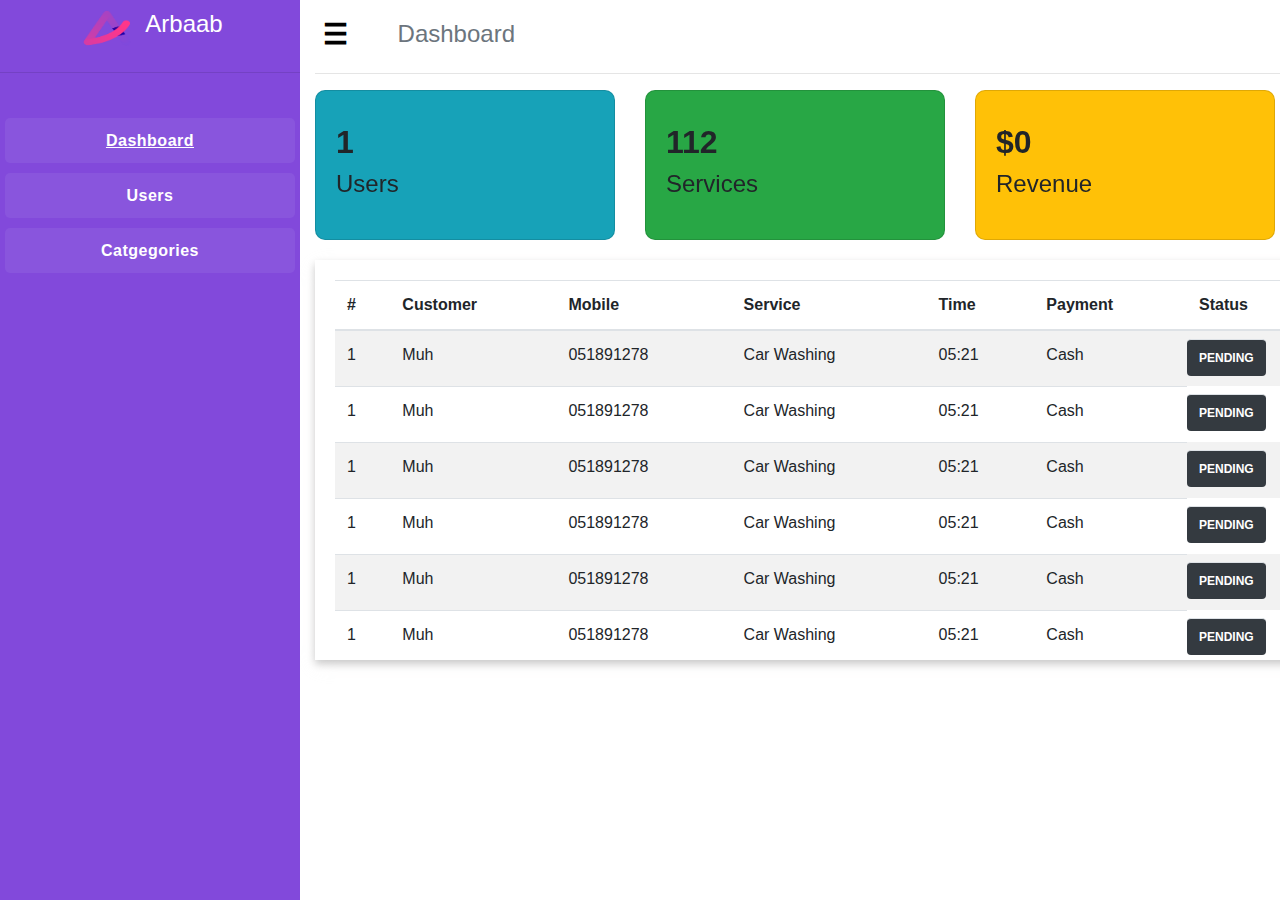
<file: index.html>
<!DOCTYPE html>
<html lang="en">
<head>
    <meta charset="UTF-8">
    <meta http-equiv="X-UA-Compatible" content="IE=edge">
    <meta name="viewport" content="width=device-width, initial-scale=1.0">
    <title>Dashboard</title>
    <link rel="stylesheet" href="./assets/css/bootrstrap.min.css"/>
    <link rel="stylesheet" href="./assets/css/style.css" />
</head>
<body>
    
    <div class="wrapper">
        <div class="sidebar" id="sidebar" data-visible="false" style="overflow-y: auto;">
            <div class="sidebar-header">
                <img src="./assets/images/icon.png" class="logo"/>
                <h4>Arbaab</h4>
            </div>
            <hr class="">
            <div class="menus mt-4">
                <ul class="navbar-nav" id="main-navigation" style="list-style-type:none;">
                    <li class="nav-item lists">
                        <a href="#" class="nav-link active">Dashboard</a>
                    </li>
                    <li class="nav-item lists">
                        <a href="users.html" class="nav-link">Users</a>
                       
                    </li>
                  
                    <li class="nav-item lists">
                        <a href="categories.html" class="nav-link">Catgegories</a>
                    </li>
                </ul>
            </div>
        </div>
        <div class="second-row" id="main-content">
            <div class="second-row-header">
                <div class="frist-col">
                    <button id="menu-icon" class=" p-2 pt-0 m-0" aria-controls="main-navigation" aria-expanded="false">
                        ☰
                    </button>
                    <h4 class="text-muted">Dashboard</h4>
                </div>
                <!-- <button class="logout-icon">«</button> -->
                <svg xmlns="http://www.w3.org/2000/svg" class="h-6 w-6 logout-icon" fill="none" viewBox="0 0 24 24" stroke="currentColor" stroke-width="2">
                    <path stroke-linecap="round" stroke-linejoin="round" d="M17 16l4-4m0 0l-4-4m4 4H7m6 4v1a3 3 0 01-3 3H6a3 3 0 01-3-3V7a3 3 0 013-3h4a3 3 0 013 3v1" 
                    id="btn-logout"/>
                  </svg>
            </div>
            <hr>
            <div class="cards">
                <div class="card card-1">
                    <h2 class="font-weight-bold">1</h2>
                    <h4>Users</h4>
                </div>
                <div class="card card-2">
                    <h2 class="font-weight-bold">112</h2>
                    <h4>Services</h4>
                </div>
                <div class="card card-3">
                    <h2 class="font-weight-bold">$0</h2>
                    <h4>Revenue</h4>
                </div>
                <div class="card card-4">
                    <h2 class="font-weight-bold">1</h2>
                    <h4>Total Bookings</h4>
                </div>
            </div>
            <div class="table-wrapper">
                <table class="table table-striped">
                    <thead>
                      <tr>
                        <th>#</th>
                        <th>Customer</th>
                        <th>Mobile</th>
                        <th>Service</th>
                        <th>Time</th>
                        <th>Payment</th>
                        <th>Status</th>
                        <th>Actions</th>
                      </tr>
                    </thead>


                    <tbody>
                      <tr>
                        <td>1</td>
                        <td>Muh</td>
                        <td>051891278</td>
                        <td>Car Washing</td>
                        <td>05:21</td>
                        <td>Cash</td>
                        <td class="badge bg-dark text-white mt-2">PENDING</td>
                        <td><button class="btn btn-primary btn-sm">Edit</button>
                        <button class="btn btn-danger btn-sm">Delete</button></td>
                      </tr>
                      <tr>
                        <td>1</td>
                        <td>Muh</td>
                        <td>051891278</td>
                        <td>Car Washing</td>
                        <td>05:21</td>
                        <td>Cash</td>
                        <td class="badge bg-dark text-white mt-2">PENDING</td>
                        <td><button class="btn btn-primary btn-sm">Edit</button>
                        <button class="btn btn-danger btn-sm">Delete</button></td>
                      </tr>
                      <tr>
                        <td>1</td>
                        <td>Muh</td>
                        <td>051891278</td>
                        <td>Car Washing</td>
                        <td>05:21</td>
                        <td>Cash</td>
                        <td class="badge bg-dark text-white mt-2">PENDING</td>
                        <td><button class="btn btn-primary btn-sm">Edit</button>
                        <button class="btn btn-danger btn-sm">Delete</button></td>
                      </tr>
                      <tr>
                        <td>1</td>
                        <td>Muh</td>
                        <td>051891278</td>
                        <td>Car Washing</td>
                        <td>05:21</td>
                        <td>Cash</td>
                        <td class="badge bg-dark text-white mt-2">PENDING</td>
                        <td><button class="btn btn-primary btn-sm">Edit</button>
                        <button class="btn btn-danger btn-sm">Delete</button></td>
                      </tr>
                      <tr>
                        <td>1</td>
                        <td>Muh</td>
                        <td>051891278</td>
                        <td>Car Washing</td>
                        <td>05:21</td>
                        <td>Cash</td>
                        <td class="badge bg-dark text-white mt-2">PENDING</td>
                        <td><button class="btn btn-primary btn-sm">Edit</button>
                        <button class="btn btn-danger btn-sm">Delete</button></td>
                      </tr>
                      <tr>
                        <td>1</td>
                        <td>Muh</td>
                        <td>051891278</td>
                        <td>Car Washing</td>
                        <td>05:21</td>
                        <td>Cash</td>
                        <td class="badge bg-dark text-white mt-2">PENDING</td>
                        <td><button class="btn btn-primary btn-sm">Edit</button>
                        <button class="btn btn-danger btn-sm">Delete</button></td>
                      </tr>
                      <tr>
                        <td>1</td>
                        <td>Muh</td>
                        <td>051891278</td>
                        <td>Car Washing</td>
                        <td>05:21</td>
                        <td>Cash</td>
                        <td class="badge bg-dark text-white mt-2">PENDING</td>
                        <td><button class="btn btn-primary btn-sm">Edit</button>
                        <button class="btn btn-danger btn-sm">Delete</button></td>
                      </tr>
                      <tr>
                        <td>1</td>
                        <td>Muh</td>
                        <td>051891278</td>
                        <td>Car Washing</td>
                        <td>05:21</td>
                        <td>Cash</td>
                        <td class="badge bg-dark text-white mt-2">PENDING</td>
                        <td><button class="btn btn-primary btn-sm">Edit</button>
                        <button class="btn btn-danger btn-sm">Delete</button></td>
                      </tr>
                      <tr>
                        <td>1</td>
                        <td>Muh</td>
                        <td>051891278</td>
                        <td>Car Washing</td>
                        <td>05:21</td>
                        <td>Cash</td>
                        <td class="badge bg-dark text-white mt-2">PENDING</td>
                        <td><button class="btn btn-primary btn-sm">Edit</button>
                        <button class="btn btn-danger btn-sm">Delete</button></td>
                      </tr>
                      <tr>
                        <td>1</td>
                        <td>Muh</td>
                        <td>051891278</td>
                        <td>Car Washing</td>
                        <td>05:21</td>
                        <td>Cash</td>
                        <td class="badge bg-dark text-white mt-2">PENDING</td>
                        <td><button class="btn btn-primary btn-sm">Edit</button>
                        <button class="btn btn-danger btn-sm">Delete</button></td>
                      </tr>
                      <tr>
                        <td>1</td>
                        <td>Muh</td>
                        <td>051891278</td>
                        <td>Car Washing</td>
                        <td>05:21</td>
                        <td>Cash</td>
                        <td class="badge bg-dark text-white mt-2">PENDING</td>
                        <td><button class="btn btn-primary btn-sm">Edit</button>
                        <button class="btn btn-danger btn-sm">Delete</button></td>
                      </tr>
                      <tr>
                        <td>1</td>
                        <td>Muh</td>
                        <td>051891278</td>
                        <td>Car Washing</td>
                        <td>05:21</td>
                        <td>Cash</td>
                        <td class="badge bg-dark text-white mt-2">PENDING</td>
                        <td><button class="btn btn-primary btn-sm">Edit</button>
                        <button class="btn btn-danger btn-sm">Delete</button></td>
                      </tr>
                      
                      
                    </tbody>
                  </table>
            </div>
        </div>
    </div>


  



    <script src="./assets/js/app.js"></script>
</body>
</html>
</file>
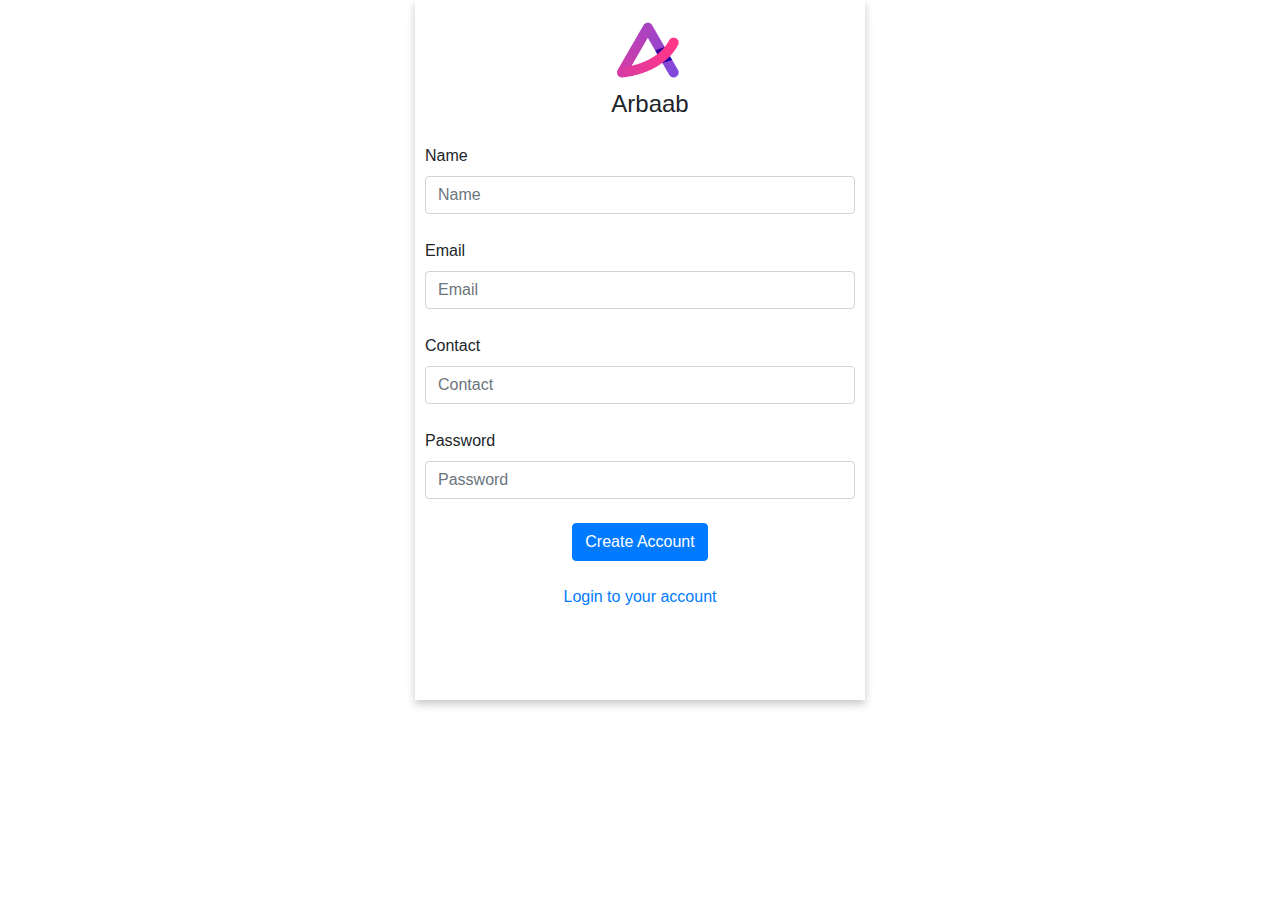
<file: register.html>
<!DOCTYPE html>
<html lang="en">

<head>
    <meta charset="UTF-8">
    <meta http-equiv="X-UA-Compatible" content="IE=edge">
    <meta name="viewport" content="width=device-width, initial-scale=1.0">
    <link rel="stylesheet" href="./assets/css/bootrstrap.min.css" />
    <link rel="stylesheet" href="./assets/css/style.css" />
    <title>User Auth</title>
</head>

<body>

    <div class="container text-center my-auto">


        <div class="resgiter-container" id="register-container">
            <div class="auth-header">
                <img src="./assets/images/icon.png" height="80" width="80" class="ml-3" />
                <h4 class="">Arbaab</h4>
            </div>
            <form>
            <div class="form-inputs">
                <label for="email">Name</label>
                <input type="text" placeholder="Name" class="form-control" />
            </div>
            <div class="form-inputs">
                <label for="email">Email</label>
                <input type="email" placeholder="Email" class="form-control" />
            </div>
            <div class="form-inputs">
                <label for="email">Contact</label>
                <input type="text" placeholder="Contact" class="form-control" />
            </div>
            <div class="form-inputs">
                <label for="email">Password</label>
                <input type="password" placeholder="Password" class="form-control" />
            </div>
         
            <button class="btn btn-primary mt-4 btn-login">Create Account</button>
            
        </form>
            <br>
 
            <a href="login.html" class="nav-item mt-4 pb-3">Login to your account</a>

            <!-- <a href="#" class="nav-item mt-3">forget password?</a> -->
        </div>


    </div>





    <!--Js Files-->

    <script src="./assets/js/app.js"></script>
    <script src="./assets/js/jquery.js"></script>
    <script src="./assets/js/bootstrap.min.js"></script>
</body>

</html>
</file>
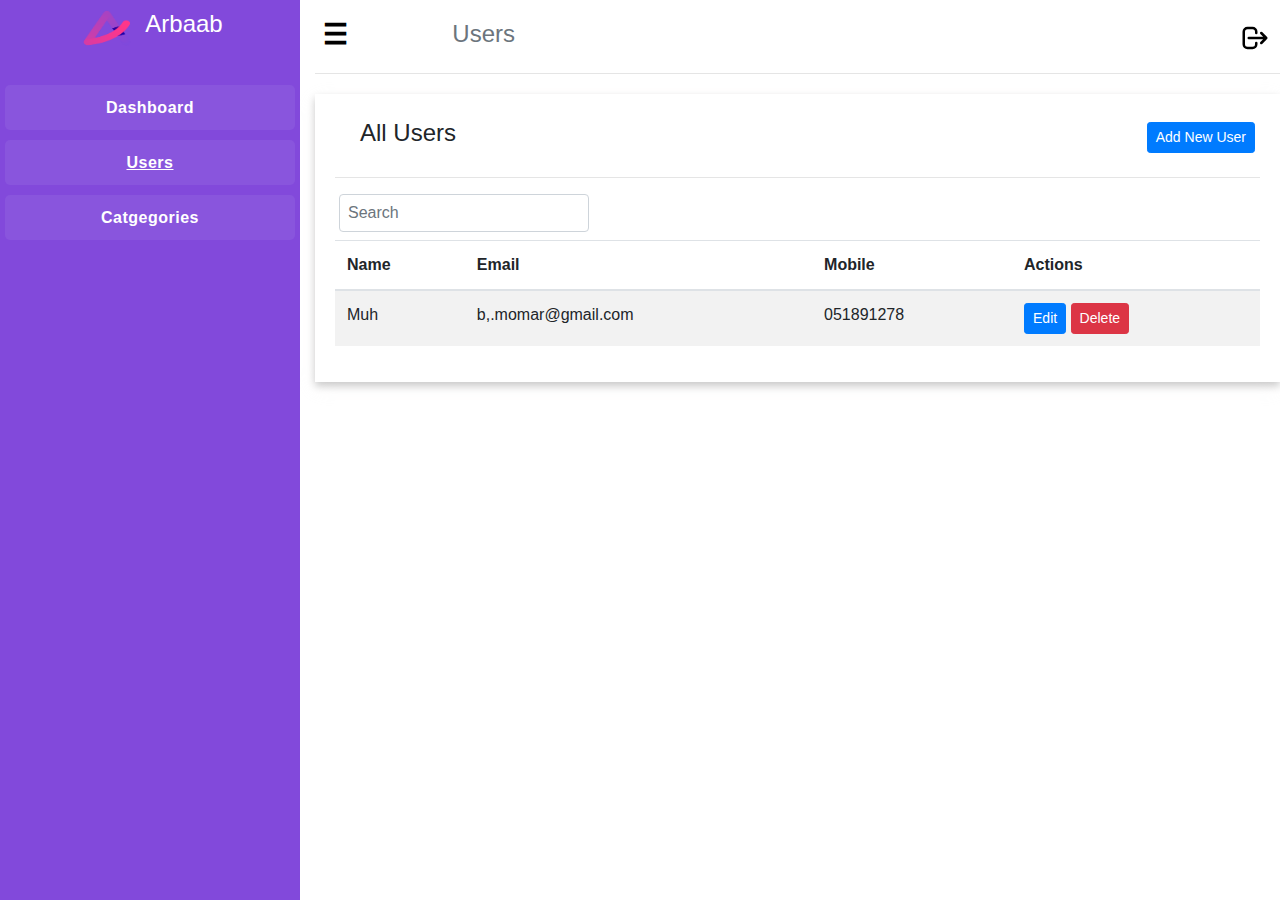
<file: users.html>
<!DOCTYPE html>
<html lang="en">
<head>
    <meta charset="UTF-8">
    <meta http-equiv="X-UA-Compatible" content="IE=edge">
    <meta name="viewport" content="width=device-width, initial-scale=1.0">
    <title>Dashboard</title>
    <link rel="stylesheet" href="./assets/css/bootrstrap.min.css"/>
    <link rel="stylesheet" href="./assets/css/style.css" />
</head>
<body>
    
    <div class="wrapper">
        <div class="sidebar" id="sidebar" data-visible="false" style="overflow-y: auto;">
            <div class="sidebar-header">
                <img src="./assets/images/icon.png" class="logo"/>
                <h4>Arbaab</h4>
            </div>
            <div class="menus mt-4">
                <ul class="navbar-nav" id="main-navigation" style="list-style-type:none;">
                    <li class="nav-item lists">
                        <a href="index.html" class="nav-link ">Dashboard</a>
                    </li>
                    <li class="nav-item lists">
                        <a href="#" class="nav-link active">Users</a>
                       
                    </li>
                  
                    <li class="nav-item lists">
                        <a href="categories.html" class="nav-link">Catgegories</a>
                    </li>
                </ul>
            </div>
        </div>
        <div class="second-row" id="main-content">
            <div class="second-row-header">
                <div class="frist-col">
                    <button id="menu-icon" class=" p-2 pt-0 m-0" aria-controls="main-navigation" aria-expanded="false">
                        ☰
                    </button>
                    <h4 class="text-muted">Users</h4>
                </div>
                <!-- <button class="logout-icon">«</button> -->
                <svg xmlns="http://www.w3.org/2000/svg" class="h-6 w-6 logout-icon" fill="none" viewBox="0 0 24 24" stroke="currentColor" stroke-width="2">
                  <path stroke-linecap="round" stroke-linejoin="round" d="M17 16l4-4m0 0l-4-4m4 4H7m6 4v1a3 3 0 01-3 3H6a3 3 0 01-3-3V7a3 3 0 013-3h4a3 3 0 013 3v1" 
                  id="btn-logout"/>
                </svg>
            </div>
            <hr>
            
          
            <div class="table-wrapper">
                <div class="stripped">
                    <h4 class="d-flex">All Users</h4>
                    <button class="btn btn-primary btn-sm" data-toggle="modal" data-target="#myModal">Add New User</button>
                </div>
                <hr>
                <input type="text" placeholder="Search" class="form-control p-2 mb-2 ml-1" style="max-width:250px"/>
                <table class="table table-striped">
                    <thead>
                      <tr>
                        <th>Name</th>
                        <th>Email</th>
                        <th>Mobile</th>
                        
                        <th>Actions</th>
                      </tr>
                    </thead>


                    <tbody>
                      <tr>
                        <td>Muh</td>
                        <td>b,.momar@gmail.com</td>
                        <td>051891278</td>
                        
                       
                        <td><button class="btn btn-primary btn-sm">Edit</button>
                        <button class="btn btn-danger btn-sm">Delete</button></td>
                      </tr>
                     
                      
                      
                    </tbody>
                  </table>
            </div>
        </div>
    </div>
<!-- Modal Code Goes Here -->
<div id="myModal" class="modal fade" role="dialog">
    <div class="modal-dialog">
  
      <!-- Modal content-->
      <div class="modal-content">
        <div class="modal-header">
            <h4 class="modal-title">Add New User</h4>
          <button type="button" class="close" data-dismiss="modal">&times;</button>
         
        </div>
        <div class="modal-body">
            <div class="form">
                <div class="form-group mx-auto my-auto">
                    <input type="text" class="form-control" placeholder="Name" />
                    <input type="text" class="form-control" placeholder="Email" />
                    <input type="text" class="form-control" placeholder="Mobile" />
                 
                    <input type="password" class="form-control" placeholder="Create Password" />
                   
              
                    <button class="btn btn-primary mt-2 btn-lg btn-submit">Save</button>            
                  </div>

            </div>
        </div>
        <div class="modal-footer">
          <button type="button" class="btn btn-default" data-dismiss="modal">Close</button>
        </div>
      </div>
  
    </div>
  </div>

  



    <script src="./assets/js/app.js"></script>
    <script src="./assets/js/jquery.js"></script>
    <script src="./assets/js/bootstrap.min.js"></script>
</body>
</html>
</file>
<file: assets/css/style.css>
* {
    padding: 0;
    margin: 0;
    box-sizing: border-box;
    ;
}

body {
    max-height: 100vh;
    ;
}

.wrapper {
    display: flex;
    flex-direction: row;
    justify-content: flex-start;
    ;
}

.sidebar {
    height: 100vh;

    min-width: 300px;
    display: flex;
    flex-direction: column;
    ;
    background-color: #8249Db;
    color: #fff;
    ;
    z-index: 20000;
    text-align: center;
    /* transform: translateX(100%); */
    transition: transform 500ms ease-in-out;
}

.sidebar[data-visible="true"] {
    /* transition: transform 5s ease-in-out; */
    transform: translateX(-100%);
}

.lists {
    /* padding: 1px; */
    height: 45px;
    ;
    background-color: transparent;
    border-radius: 5px;
    align-items: center;
    text-align: center;
    display: flex;
    justify-content: center;
    background-color: #8955dd;
    margin: 5px;
    ;
    cursor: pointer;
    list-style-type: none;
    list-style: none;
}

.lists:hover {
    border: 1px solid #c4aaee;
    transform: scale(10px);
    transition: 0.3s linear all;
    box-shadow: 2px 2px 2px grey;
}

.lists a {
    color: #fff;
    font-weight: 600;
    letter-spacing: 0.5px;
    position: relative;
    ;
}

.active {
    text-decoration: underline;
}

.second-row {
    width: 97%;
    margin-left: 15px;
    ;
}

.second-row-header {
    display: flex;
    justify-content: space-between;
    /* border: 1px solid black; */
    flex-direction: row;
    align-items: center;
    margin-top: 20px;
    ;
}

.frist-col {
    display: flex;
    flex-direction: row;
    width: 200px;
    ;
    justify-content: space-between;
    ;
}

#menu-icon {
    /* position: absolute ;
    left: -3px;
    top: 4px; */
    z-index: 0;
    max-width: 40px;
    padding: 0;
    max-height: 30px;
    letter-spacing: 0;
    font-size: 28px;
    font-weight: 900;
    line-height: 10px;
    border: none;
    color: black;
    background-color: transparent;
    outline: none;
}

.logout-icon {
    z-index: 0;
    max-width: 40px;
    padding: 0;
    max-height: 30px;
    letter-spacing: 0;
    font-size: 28px;
    font-weight: 900;
    line-height: 10px;
    border: none;
    color: black;
    background-color: transparent;
    outline: none;
    cursor: pointer;
    margin-right: 10px;
    ;
}

.cards {
    display: flex;
    width: 100%;
    flex-direction: row;
    /* flex-wrap: wrap; */
    gap: 30px;
    /* justify-content: space-between; */
    padding-right: 10px;
    ;
}

.card-1 {
    height: 150px;
    min-width: 300px;
    width: 20%;
    ;
    background-color: #17A2B8;
    border-radius: 10px;
    ;
}

.card-2 {
    height: 150px;
    min-width: 300px;
    width: 20%;
    ;
    background-color: #28A745;
    border-radius: 10px;
    ;
}

.card-3 {
    height: 150px;
    min-width: 300px;
    width: 20%;
    ;
    background-color: #FFC107;
    border-radius: 10px;
    ;
}

.card-4 {
    height: 150px;
    min-width: 300px;
    width: 20%;
    ;
    background-color: #DC3545;
    border-radius: 10px;
    ;
}

.move-content {
    position: absolute;
    top: 0;
    ;
    left: 0;
    ;
    min-width: 100vh;
    transition: transform 500ms ease-in-out;
}

.reduce-card-gap {

    /* flex-wrap: wrap; */
    gap: 30px;
    /* justify-content: space-between; */

}
.undo-card-gap{
    gap: 5%;
}

.move-right {
    transform: translateX(100%);
    transition: transform 500ms ease-in-out;
    ;
}

.card-1, .card-2, .card-3, .card-4 {
    display: flex;
    flex-direction: column;
    justify-content: flex-start;
    justify-content: center;
}

.cards h2, h4 {
    padding-left: 20px;
    ;
}

.table-wrapper {
    margin-top: 20px;
    ;
    background-color: #fff;
    max-height: 400px;
    overflow-y: auto;
    box-shadow: 0 4px 8px 0 rgba(0, 0, 0, 0.2), 0 6px 20px 0 rgba(234, 229, 229, 0.19);
    padding: 20px;
    ;
}

.stripped {
    display: flex;
    justify-content: space-between;
    ;
    align-items: center;
    padding: 5px;

}

.add-user-form-container {
    /* transform: translateX(-50%); */
    min-width: 72%;
    display: flex;
    justify-content: flex-start;
}

.form-group input {
    max-width: 100vh;
    margin: 10px;
    ;
}

.logo {
    /* line-height: 2;
    margin-left: 0.8rem;
    margin-right: 0.5rem;
    margin-top: -3px; */
    max-height: 50px;
    width: 60px;
    /* box-shadow: 0 4px 8px 0 rgba(0, 0, 0, 0.2), 0 6px 20px 0 rgba(234, 229, 229, 0.19); */
}

.sidebar-header {
    display: flex;
    flex-direction: row;
    justify-content: center;
    align-items: center;
    padding: 3px;
    ;
}

.sidebar-header h4 {
    margin-left: -12px;
    ;
}
.form-inputs label{
    display: flex;
    margin-top: 25px;
    /* justify-content: flex-start; */
}
.login-container{
    box-shadow: 0 4px 8px 0 rgba(0, 0, 0, 0.2), 0 6px 20px 0 rgba(234, 229, 229, 0.19);
    padding: 10px;
    margin: auto;
    width: 450px;
    height: 450px;;
}
.resgiter-container{
    box-shadow: 0 4px 8px 0 rgba(0, 0, 0, 0.2), 0 6px 20px 0 rgba(234, 229, 229, 0.19);
    padding: 10px;
    margin: auto;
    width: 450px;
    height: 700px;;
}
#btn-logout:hover{
   color: red;;
}
@media(max-width:35rem) {

    .cards {
        display: flex;
        /* justify-content: center; */
        flex-direction: column;
        ;
    }

    body {
        max-width: 100vh;
    }

    .sidebar {
        z-index: 10000;
    }

    .second-row {
        transform: translateX(40%);
    }

}


@media(max-width:629px) {
    .sidebar {
        transform: translateX(-100%);
    }

}
</file>
